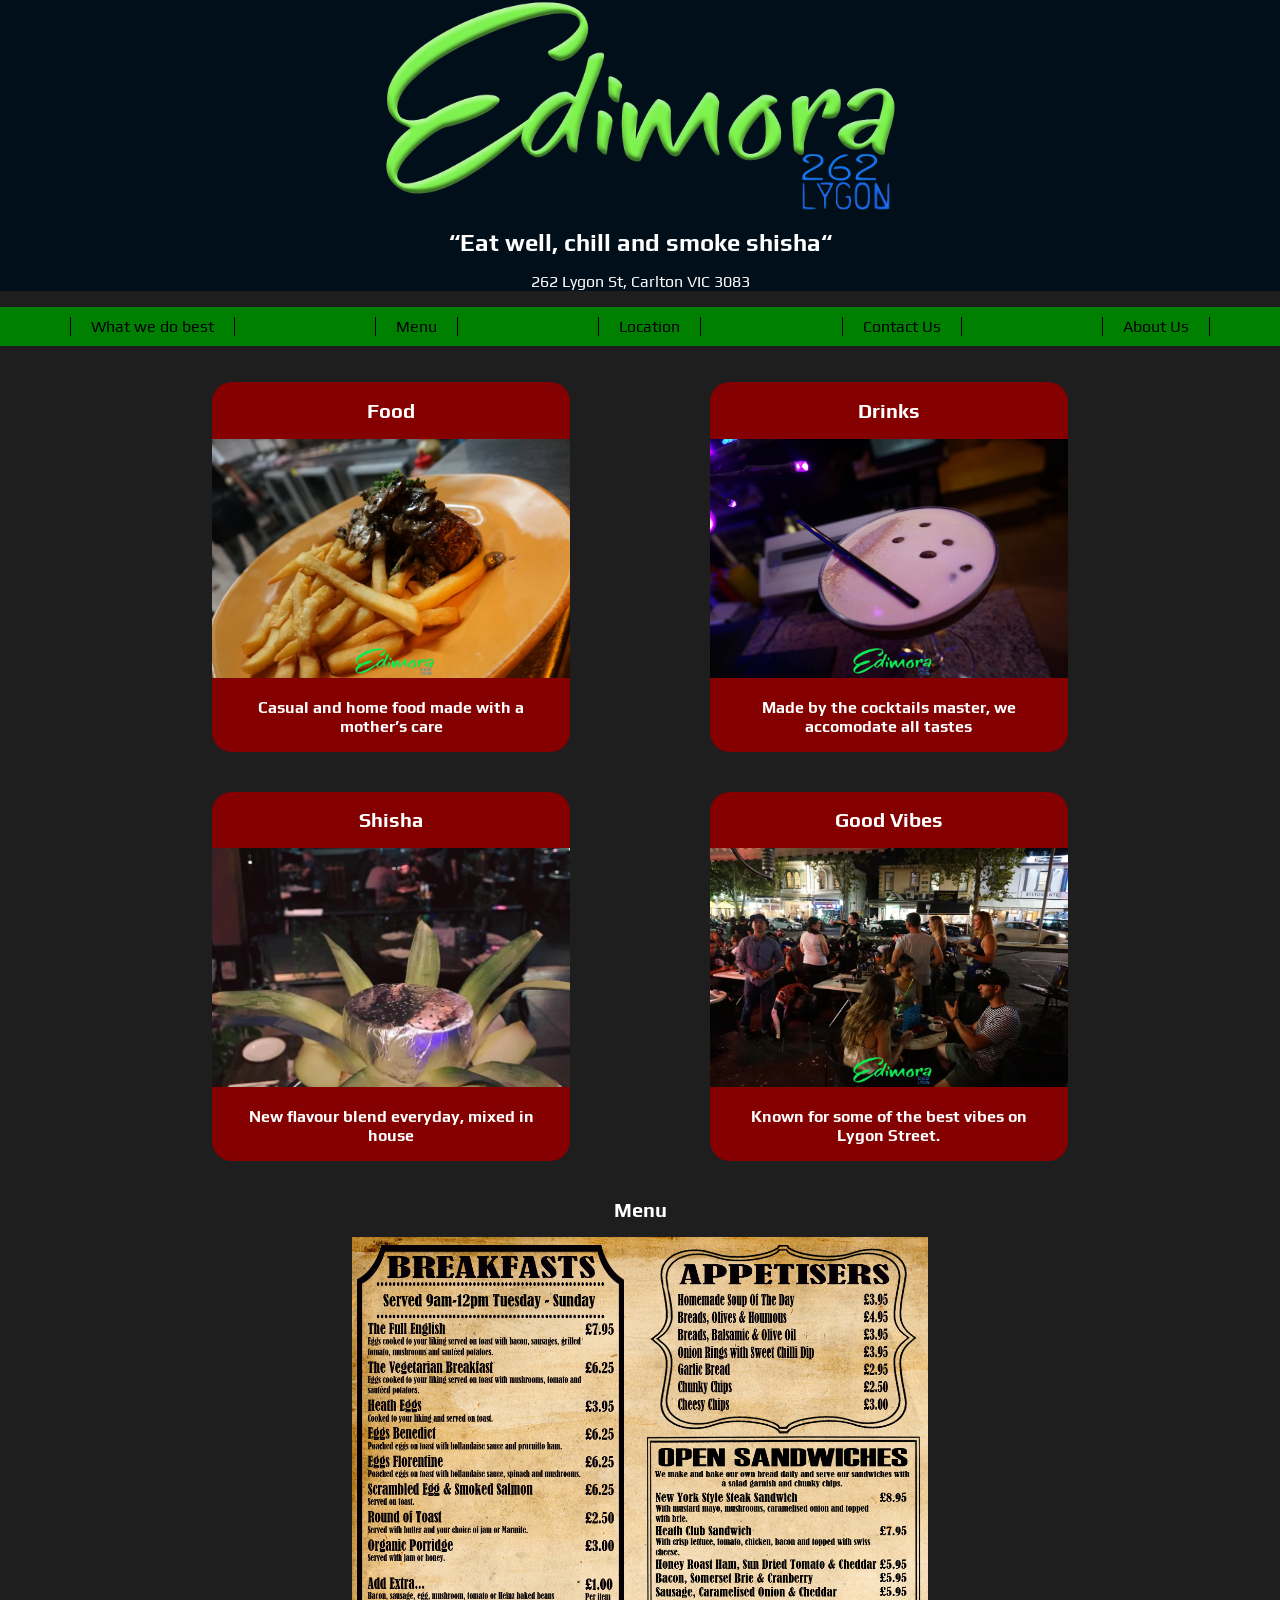
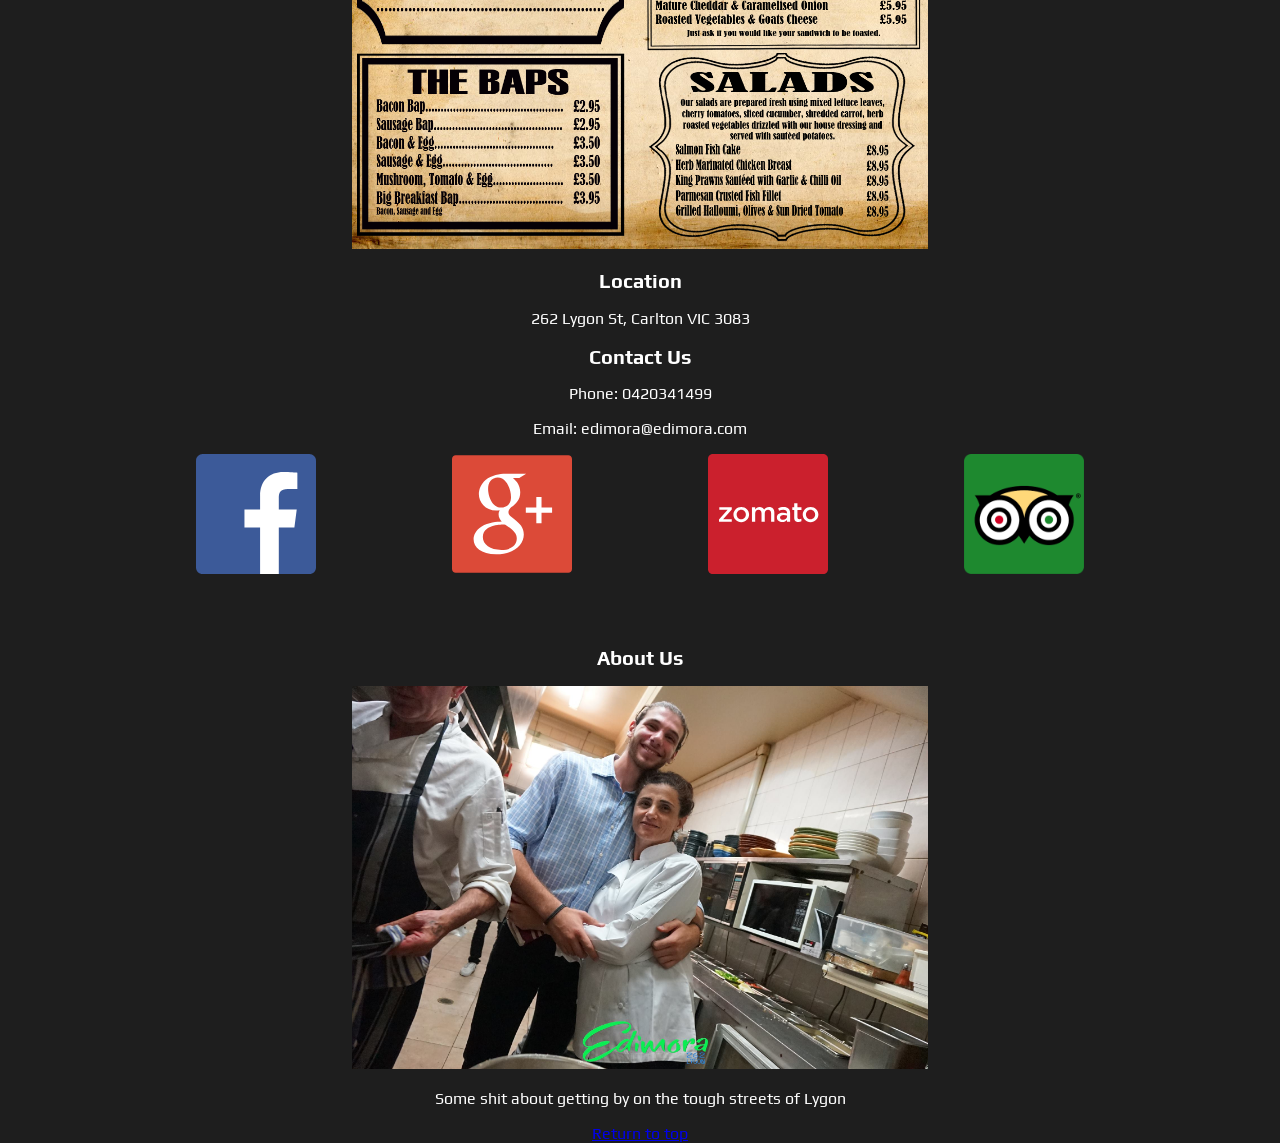
<file: index.html>
<!DOCTYPE html>
<html>
<head>
  <meta name="viewport" content="width=device-width, initial-scale=1.0">
  <link rel="stylesheet" type="text/css" href="/main.css">
  <link href="https://fonts.googleapis.com/css?family=Play" rel="stylesheet">
  <meta charset="utf-8">
  <meta name="Description" Content="Edimora Resturant/Bar/Fun Place">
  <meta name="author" Content="Edimora">
  <title>
    Edimora Resturant/Bar
  </title>
  <meta name='description' content='Some of the best feel good comfort food on Lygon Street (yes it is a big claim)' />
  <meta property='og:title' content='Edimora Resturant/Bar'/>
  <meta property='og:type' content='website'/>
  <meta property='og:image' content='/imgs/idk.jpg'/>
</head>
<body>
<div class="welcome">
  <img src="/img/logo.png" alt="Edimora Logo">
  <div class="quote">
    <h1>“Eat well, chill and smoke shisha“</h1>
    <p>262 Lygon St, Carlton VIC 3083</p>
  </div>
</div>



<nav>
  <ul>
    <a href="#features"><li>What we do best</li></a>
    <a href="#menu"><li>Menu</li></a>
    <a href="#location"><li>Location</li></a>
    <a href="#contact-us"><li>Contact Us</li></a>
    <a href="#about-us"><li>About Us</li></a>
  </ul>
</nav>

<div class="main">
  <div class="features segment" id="features">
  <div class="row">
    <div class="block">
      <h2>Food</h2>
      <img src="/img/content/food.jpg" alt="Steak n Frites">
      <h3>Casual and home food made with a mother’s care</h3>
    </div>
    <div class="block">
      <h2>Drinks</h2>
      <img src="/img/content/drinks.jpg" alt="Drinks">
      <h3>Made by the cocktails master, we accomodate all tastes</h3>
    </div>
  </div>


  <div class="row">
    <div class="block">
      <h2>Shisha</h2>
      <img src="/img/content/shisha.jpg" alt="Pinapple Shisha">
      <h3>New flavour blend everyday, mixed in house</h3>
    </div>
    <div class="block">
      <h2>Good Vibes</h2>
      <img src="/img/content/good_vibes.jpg" alt="People Chillin">
      <h3>Known for some of the best vibes on Lygon Street.</h3>
    </div>
  </div>

</div>


<div class="menu segment" id="menu">
  <h2>
  Menu
  </h2>
  <img src="/img/menu.png" alt="Edimora Menu">
</div>
<div class="location segment" id="location">
  <h2>Location</h2>
  <p>262 Lygon St, Carlton VIC 3083</p>
  <!-- <iframe width="600" height="450" frameborder="0" style="border:0" src="https://www.google.com/maps/embed/v1/place?q=262%20Lygon%20Street%2C%20Carlton%2C%20Victoria%2C%20Australia&key=AIzaSyAzi7VJ3LdK9UkHpKxVm6xkgMroegaH2U4" allowfullscreen></iframe> -->
</div>
<div class="contact-us segment" id="contact-us">
  <h2>Contact Us</h2>
  <p>Phone: 0420341499</p>
  <p>Email: edimora@edimora.com</p>
  <div class="social-icons">
    <div class="row">
      <a href="https://www.facebook.com/edimora262/"><img src="/img/social/facebook.svg" alt=""></a>
      <a href="https://www.google.com/maps?cid=600264216564365170"><img src="/img/social/googleplus.svg" alt=""></a>
    </div>
    <div class="row">
      <a href="https://www.zomato.com/melbourne/edimora-carlton" ><img src="/img/social/zomato.svg" alt=""></a>
      <a href="https://www.tripadvisor.com.au/Restaurant_Review-g255100-d12017888-Reviews-Edimora-Melbourne_Victoria.html"><img src="/img/social/tripadvisor.svg" alt=""></a>
    </div>
  </div>
</div>
<div class="about-us segment" id="about-us">
  <h2>About Us</h2>
<img src="/img/about_us.jpg" alt="">
<p>Some shit about getting by on the tough streets of Lygon</p>
</div>
</div>
<a href="#welcome">Return to top</a>

</body>
</html>
</file>
<file: main.css>
body {
  padding: 0;
  margin: 0;
  background-color: #1E1E1E;
  font-family: 'Play', sans-serif;
  text-align: center;
  color: white; }
  body h1 {
    font-size: 24px; }
  body h2 {
    font-size: 20px; }
  body h3 {
    font-size: 16px; }

.welcome {
  background-color: #000F1A; }
  .welcome img {
    display: block;
    width: 80%;
    margin-left: auto;
    margin-right: auto; }
  .welcome h1 {
    margin-bottom: 0; }
  .welcome .quote {
    display: block;
    width: 80%;
    margin-left: auto;
    margin-right: auto; }

nav ul {
  text-align: center;
  margin-left: auto;
  margin-right: auto;
  list-style-type: none;
  padding: 0;
  justify-content: center;
  display: flex;
  flex-direction: column;
  background-color: green; }
  nav ul a {
    color: black;
    text-decoration: none; }
  nav ul a:active {
    background-color: grey; }
  nav ul li {
    margin: 10px; }

.main .segment {
  width: 90%;
  margin-left: auto;
  margin-right: auto; }
.main .features {
  display: flex;
  flex-direction: column;
  justify-content: center; }
  .main .features h3 {
    width: 80%;
    margin-left: auto;
    margin-right: auto; }
  .main .features img {
    width: 100%; }
  .main .features .row {
    display: flex;
    flex-direction: column; }
    .main .features .row .block {
      border-radius: 20px;
      margin: 20px 20px 20px 20px;
      background-color: #850000; }
.main .menu img {
  width: 50%; }
.main .contact-us {
  width: 80%;
  margin-left: auto;
  margin-right: auto; }
  .main .contact-us .social-icons {
    display: flex;
    flex-direction: column;
    justify-content: space-between; }
    .main .contact-us .social-icons .row {
      margin-bottom: 5%;
      display: flex;
      flex-direction: row;
      justify-content: space-between; }
      .main .contact-us .social-icons .row img {
        width: 120px;
        height: 120px; }
.main .about-us img {
  width: 50%; }

@media screen and (min-width: 768px) {
  .welcome img {
    width: 40%; }

  nav ul {
    flex-direction: row;
    justify-content: space-around; }
    nav ul li {
      padding-left: 20px;
      padding-right: 20px;
      border-left: 1px solid black;
      border-right: 1px solid black; }

  .main .features {
    width: 70%; }
    .main .features .row {
      flex-direction: row;
      justify-content: space-between; }
      .main .features .row .block {
        width: 40%; }
  .main .contact-us .social-icons {
    flex-direction: row;
    justify-content: space-around; }
    .main .contact-us .social-icons .row {
      width: 100%;
      justify-content: space-around; } }

/*# sourceMappingURL=main.css.map */
</file>
